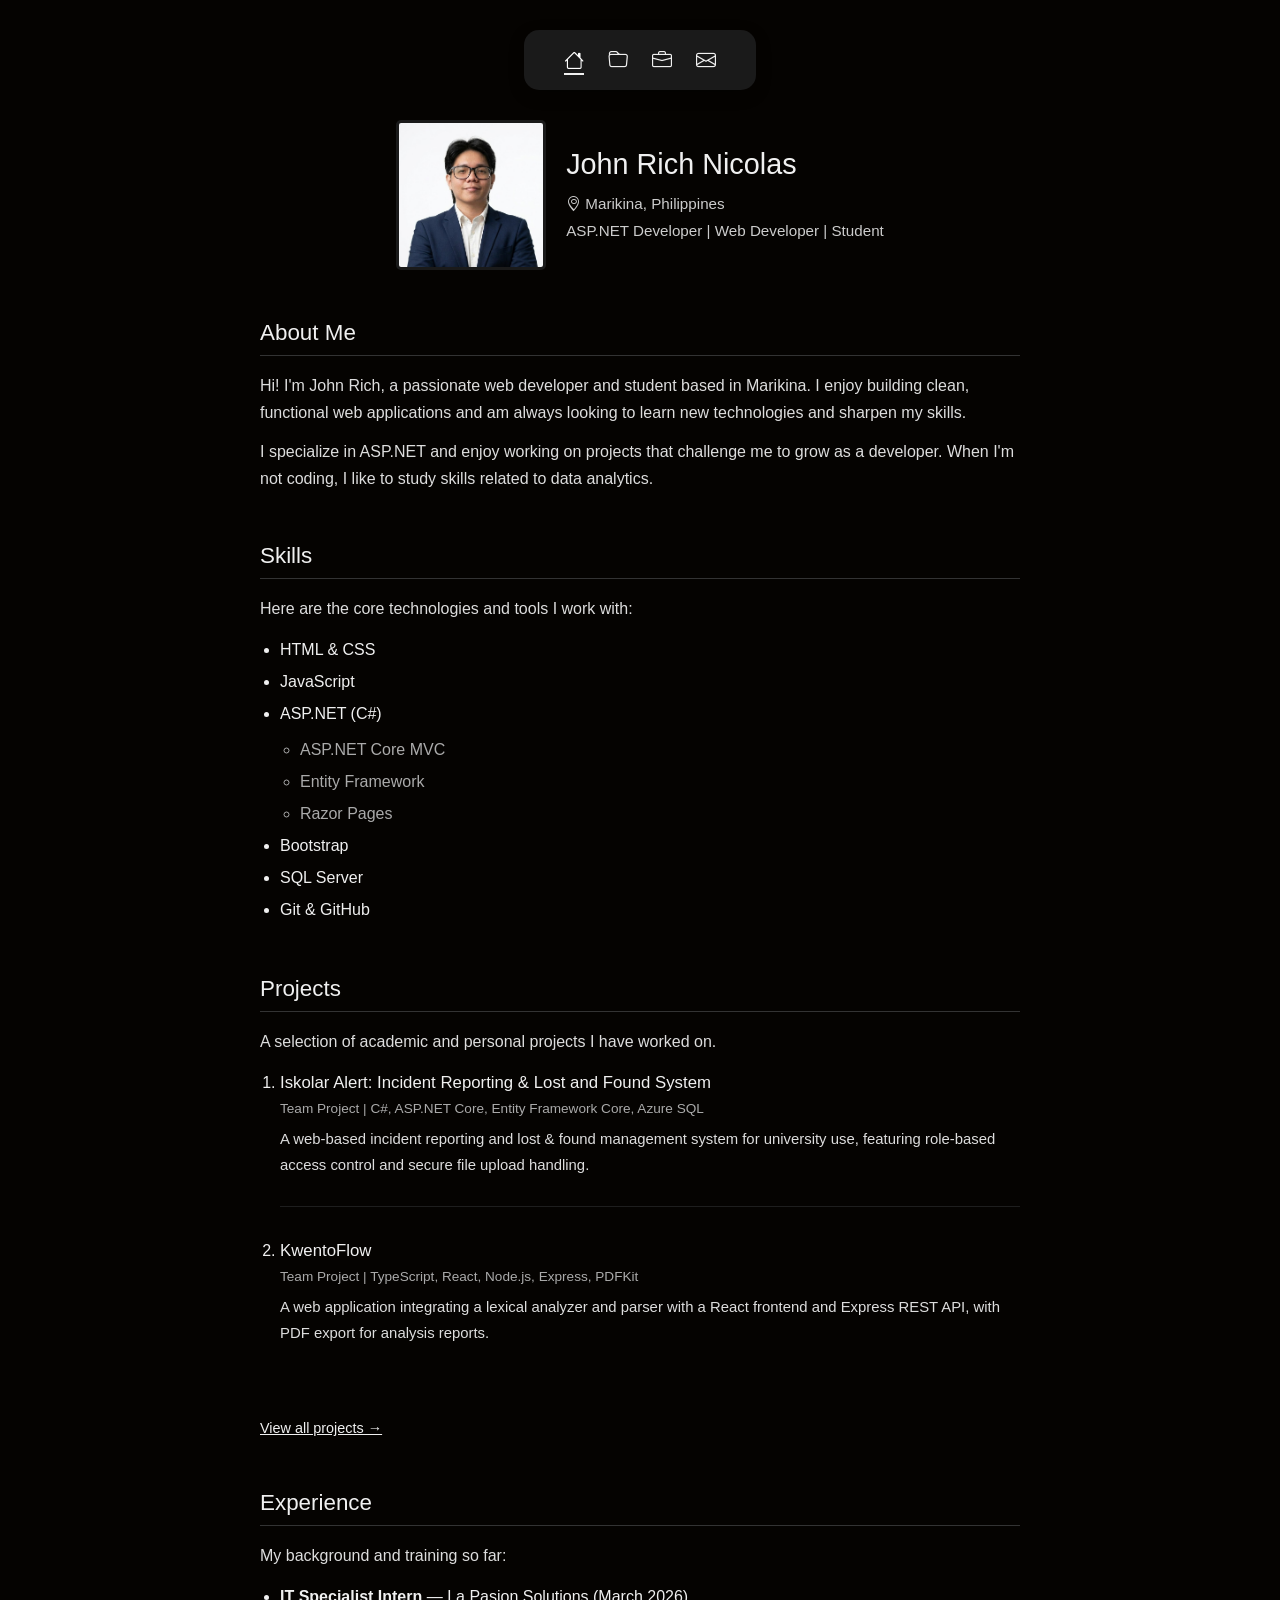
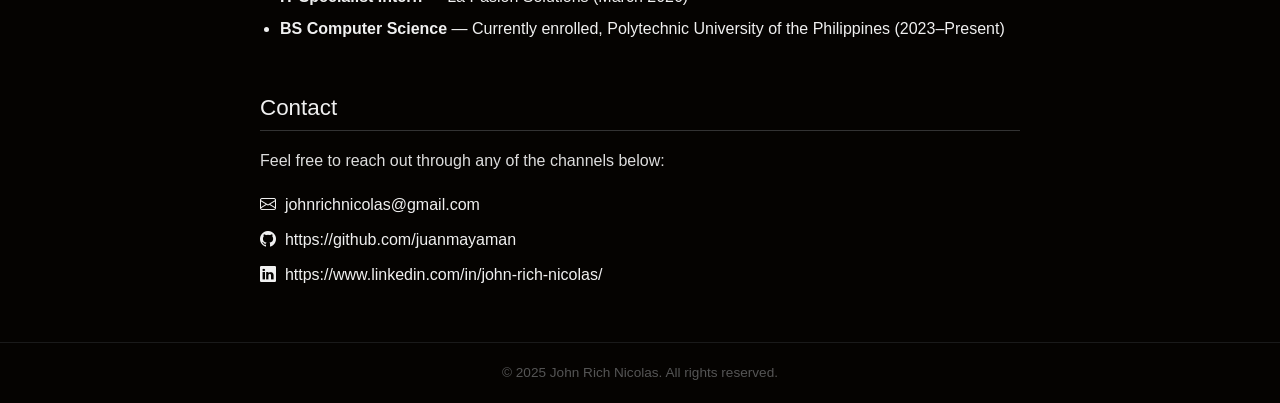
<file: index.html>
<!DOCTYPE html>
<html lang="en">
<head>
    <meta charset="UTF-8">
    <meta name="viewport" content="width=device-width, initial-scale=1.0">
    <link rel="stylesheet" href="https://cdn.jsdelivr.net/npm/bootstrap-icons@1.11.3/font/bootstrap-icons.css">
    <link href="https://cdn.jsdelivr.net/npm/bootstrap@5.3.2/dist/css/bootstrap.min.css" rel="stylesheet">
    <link rel="stylesheet" href="css/style.css">
    <title>John Rich Nicolas — Web Developer</title>
</head>
<body>

    <!-- Navigation -->
    <div class="nav-wrapper">
        <nav class="nav-pill">
            <ul>
                <li><a href="index.html" class="active" title="Home"><i class="bi bi-house"></i></a></li>
                <li><a href="projects.html" title="Projects"><i class="bi bi-folder"></i></a></li>
                <li><a href="index.html#exp" title="Experience"><i class="bi bi-briefcase"></i></a></li>
                <li><a href="index.html#contact" title="Contact"><i class="bi bi-envelope"></i></a></li>
            </ul>
        </nav>
    </div>

    <!-- Hero / Header -->
    <header id="home" class="hero">
        <img src="images/unnamed.jpg"
            alt="Profile Picture of John Rich Nicolas"
            class="hero-photo">

        <div class="hero-info">
            <h1>John Rich Nicolas</h1>
            <p><i class="bi bi-geo-alt"></i> Marikina, Philippines</p>
            <p>ASP.NET Developer | Web Developer | Student</p>
        </div>
    </header>

    <!-- Main Content -->
    <main>

        <!-- About Section -->
        <section id="about">
            <h2>About Me</h2>
            <p>
                Hi! I'm John Rich, a passionate web developer and student based in Marikina.
                I enjoy building clean, functional web applications and am always looking to
                learn new technologies and sharpen my skills.
            </p>
            <p>
                I specialize in ASP.NET and enjoy working on projects that challenge me to grow
                as a developer. When I'm not coding, I like to study skills related to data analytics.
            </p>
        </section>

        <!-- Skills Section — unordered list (ul) with nested list -->
        <section id="skills">
            <h2>Skills</h2>
            <p>Here are the core technologies and tools I work with:</p>

            <ul>
                <li>HTML &amp; CSS</li>
                <li>JavaScript</li>
                <li>
                    ASP.NET (C#)
                    <!-- Nested list -->
                    <ul>
                        <li>ASP.NET Core MVC</li>
                        <li>Entity Framework</li>
                        <li>Razor Pages</li>
                    </ul>
                </li>
                <li>Bootstrap</li>
                <li>SQL Server</li>
                <li>Git &amp; GitHub</li>
            </ul>
        </section>

        <!-- Projects Preview Section — links to projects.html -->
        <section id="projects">
            <h2>Projects</h2>
            <p>A selection of academic and personal projects I have worked on.</p>

            <ol>
                <li class="project-item">
                    <h3>Iskolar Alert: Incident Reporting &amp; Lost and Found System</h3>
                    <p class="project-meta">Team Project | C#, ASP.NET Core, Entity Framework Core, Azure SQL</p>
                    <p class="project-desc">
                        A web-based incident reporting and lost &amp; found management system for university use,
                        featuring role-based access control and secure file upload handling.
                    </p>
                </li>
                <li class="project-item">
                    <h3>KwentoFlow</h3>
                    <p class="project-meta">Team Project | TypeScript, React, Node.js, Express, PDFKit</p>
                    <p class="project-desc">
                        A web application integrating a lexical analyzer and parser with a React frontend
                        and Express REST API, with PDF export for analysis reports.
                    </p>
                </li>
            </ol>

            <a href="projects.html" class="view-all-link">View all projects →</a>
        </section>

        <!-- Experience Section -->
        <section id="exp">
            <h2>Experience</h2>
            <p>My background and training so far:</p>

            <ul>
                <li>
                    <strong>IT Specialist Intern</strong> — La Pasion Solutions (March 2026)
                </li>
                <li>
                    <strong>BS Computer Science</strong> — Currently enrolled,
                    Polytechnic University of the Philippines (2023–Present)
                </li>
            </ul>
        </section>

        <!-- Contact Section -->
        <section id="contact">
            <h2>Contact</h2>
            <p>Feel free to reach out through any of the channels below:</p>

            <ul class="contact-list">
                <li><i class="bi bi-envelope"></i> &nbsp;johnrichnicolas@gmail.com</li>
                <li><i class="bi bi-github"></i> &nbsp;https://github.com/juanmayaman</li>
                <li><i class="bi bi-linkedin"></i> &nbsp;https://www.linkedin.com/in/john-rich-nicolas/</li>
            </ul>
        </section>

    </main>

    <!-- Footer -->
    <footer>
        <p>&copy; 2025 John Rich Nicolas. All rights reserved.</p>
    </footer>

</body>
</html>
</file>
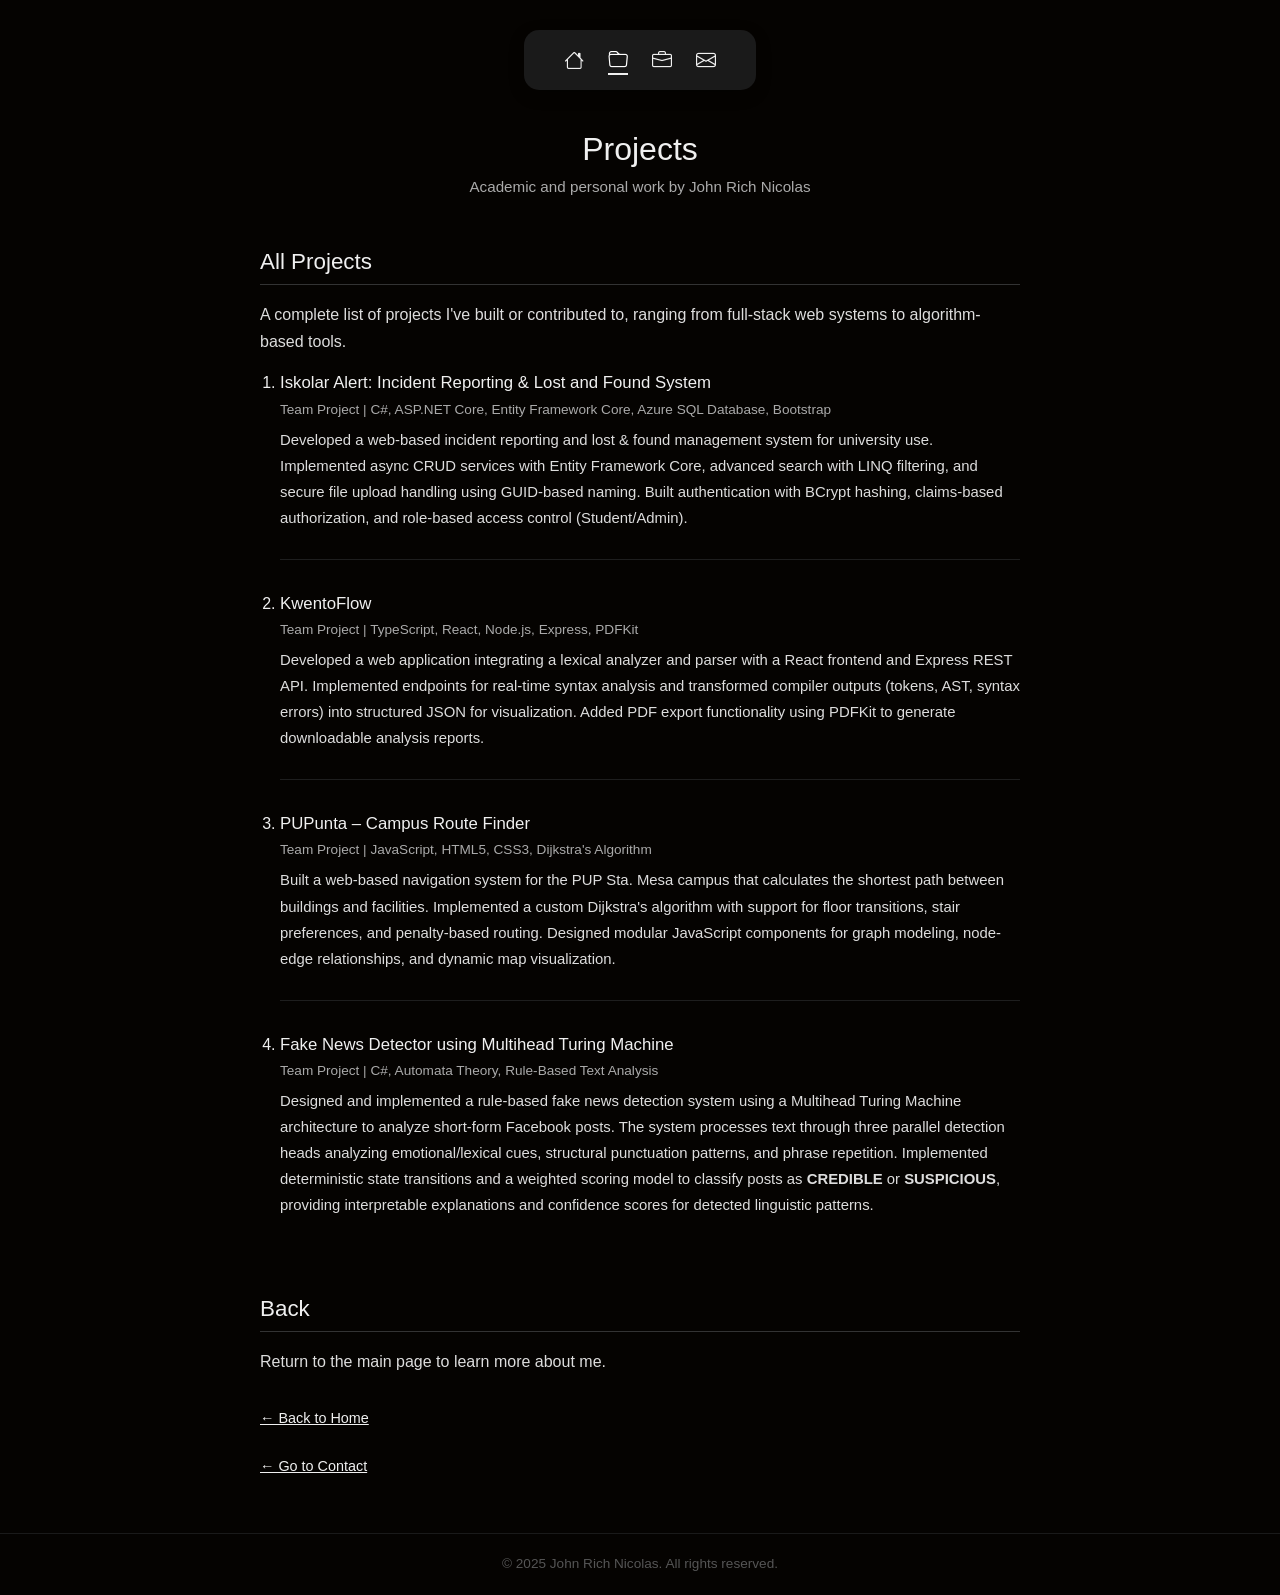
<file: projects.html>
<!DOCTYPE html>
<html lang="en">
<head>
    <meta charset="UTF-8">
    <meta name="viewport" content="width=device-width, initial-scale=1.0">
    <link rel="stylesheet" href="https://cdn.jsdelivr.net/npm/bootstrap-icons@1.11.3/font/bootstrap-icons.css">
    <link href="https://cdn.jsdelivr.net/npm/bootstrap@5.3.2/dist/css/bootstrap.min.css" rel="stylesheet">
    <link rel="stylesheet" href="css/style.css">
    <title>Projects — John Rich Nicolas</title>
</head>
<body>

    <!-- Navigation -->
    <div class="nav-wrapper">
        <nav class="nav-pill">
            <ul>
                <li><a href="index.html" title="Home"><i class="bi bi-house"></i></a></li>
                <li><a href="projects.html" class="active" title="Projects"><i class="bi bi-folder"></i></a></li>
                <li><a href="index.html#exp" title="Experience"><i class="bi bi-briefcase"></i></a></li>
                <li><a href="index.html#contact" title="Contact"><i class="bi bi-envelope"></i></a></li>
            </ul>
        </nav>
    </div>

    <!-- Page Header -->
    <div class="page-header">
        <h1>Projects</h1>
        <p>Academic and personal work by John Rich Nicolas</p>
    </div>

    <!-- Main Content -->
    <main>

        <section id="all-projects">
            <h2>All Projects</h2>
            <p>
                A complete list of projects I've built or contributed to, ranging from full-stack
                web systems to algorithm-based tools.
            </p>

            <ol>
                <li class="project-item">
                    <h3>Iskolar Alert: Incident Reporting &amp; Lost and Found System</h3>
                    <p class="project-meta">
                        Team Project | C#, ASP.NET Core, Entity Framework Core, Azure SQL Database, Bootstrap
                    </p>
                    <p class="project-desc">
                        Developed a web-based incident reporting and lost &amp; found management system for university use.
                        Implemented async CRUD services with Entity Framework Core, advanced search with LINQ filtering,
                        and secure file upload handling using GUID-based naming. Built authentication with BCrypt hashing,
                        claims-based authorization, and role-based access control (Student/Admin).
                    </p>
                </li>

                <li class="project-item">
                    <h3>KwentoFlow</h3>
                    <p class="project-meta">
                        Team Project | TypeScript, React, Node.js, Express, PDFKit
                    </p>
                    <p class="project-desc">
                        Developed a web application integrating a lexical analyzer and parser with a React frontend and
                        Express REST API. Implemented endpoints for real-time syntax analysis and transformed compiler
                        outputs (tokens, AST, syntax errors) into structured JSON for visualization. Added PDF export
                        functionality using PDFKit to generate downloadable analysis reports.
                    </p>
                </li>

                <li class="project-item">
                    <h3>PUPunta – Campus Route Finder</h3>
                    <p class="project-meta">
                        Team Project | JavaScript, HTML5, CSS3, Dijkstra's Algorithm
                    </p>
                    <p class="project-desc">
                        Built a web-based navigation system for the PUP Sta. Mesa campus that calculates the shortest
                        path between buildings and facilities. Implemented a custom Dijkstra's algorithm with support
                        for floor transitions, stair preferences, and penalty-based routing. Designed modular JavaScript
                        components for graph modeling, node-edge relationships, and dynamic map visualization.
                    </p>
                </li>

                <li class="project-item">
                    <h3>Fake News Detector using Multihead Turing Machine</h3>
                    <p class="project-meta">
                        Team Project | C#, Automata Theory, Rule-Based Text Analysis
                    </p>
                    <p class="project-desc">
                        Designed and implemented a rule-based fake news detection system using a Multihead Turing Machine
                        architecture to analyze short-form Facebook posts. The system processes text through three
                        parallel detection heads analyzing emotional/lexical cues, structural punctuation patterns,
                        and phrase repetition. Implemented deterministic state transitions and a weighted scoring model
                        to classify posts as <strong>CREDIBLE</strong> or <strong>SUSPICIOUS</strong>, providing interpretable
                        explanations and confidence scores for detected linguistic patterns.
                    </p>
                </li>
            </ol>
        </section>

        <!-- Back link -->
        <section id="back">
            <h2>Back</h2>
            <p>Return to the main page to learn more about me.</p>
            <ul class="contact-list">
                <li><a href="index.html" class="view-all-link">← Back to Home</a></li>
                <li><a href="index.html#contact" class="view-all-link">← Go to Contact</a></li>
            </ul>
        </section>

    </main>

    <!-- Footer -->
    <footer>
        <p>&copy; 2025 John Rich Nicolas. All rights reserved.</p>
    </footer>

</body>
</html>
</file>
<file: css/style.css>
/* =========================================
   style.css — John Rich Nicolas Portfolio
   ========================================= */

/* ---------- Base & Reset ---------- */
* {
    box-sizing: border-box;
    margin: 0;
    padding: 0;
}

body {
    font-family: Poppins, sans-serif;
    background: #050301;
    color: #f0f0f0;
}

/* ---------- Navigation ---------- */
.nav-wrapper {
    display: flex;
    justify-content: center;
    margin-top: 30px;
    margin-bottom: 20px;
}

.nav-pill {
    display: flex;
    justify-content: center;
    align-items: center;
    background-color: #1a1a1a;
    padding: 10px 40px;
    border-radius: 15px;
    box-shadow: 0 5px 15px rgba(0, 0, 0, 0.3);
}

.nav-pill ul {
    display: flex;
    gap: 24px;
    list-style: none;
    margin: 0;
    padding: 0;
    align-items: center;
}

.nav-pill ul li a {
    color: #f0f0f0;
    font-size: 1.25rem;
    text-decoration: none;
    transition: color 0.2s;
}

.nav-pill ul li a:hover {
    color: #aaaaaa;
}

/* Active page highlight */
.nav-pill ul li a.active {
    color: #ffffff;
    border-bottom: 2px solid #f0f0f0;
    padding-bottom: 2px;
}

/* Text nav links (used alongside icon links) */
.nav-text-link {
    font-size: 0.85rem;
    color: #f0f0f0;
    text-decoration: none;
    letter-spacing: 0.03em;
    transition: color 0.2s;
}

.nav-text-link:hover {
    color: #aaaaaa;
}

.nav-text-link.active {
    border-bottom: 2px solid #f0f0f0;
    padding-bottom: 2px;
}

/* ---------- Hero / Header ---------- */
.hero {
    display: flex;
    justify-content: center;
    align-items: center;
    gap: 20px;
    margin-top: 30px;
    padding: 0 20px;
}

.hero-photo {
    width: 150px;
    height: 150px;
    object-fit: cover;
    object-position: 20% 20%;
    border: 3px solid #1a1a1a;
    border-radius: 5px;
    flex-shrink: 0;
}

.hero-info {
    display: flex;
    flex-direction: column;
    gap: 4px;
}

.hero-info h1 {
    font-size: 1.8rem;
}

.hero-info p {
    margin: 0;
    color: #cccccc;
    font-size: 0.95rem;
}

/* ---------- Main Content ---------- */
main {
    max-width: 800px;
    margin: 50px auto;
    padding: 0 20px;
}

/* ---------- Sections ---------- */
section {
    margin-bottom: 50px;
}

section h2 {
    border-bottom: 1px solid #333333;
    padding-bottom: 8px;
    margin-bottom: 16px;
    font-size: 1.4rem;
}

section p {
    margin-bottom: 12px;
    line-height: 1.7;
    color: #dddddd;
}

/* ---------- Lists ---------- */
ul,
ol {
    padding-left: 20px;
}

ul li,
ol li {
    line-height: 2;
}

/* Nested list (e.g. ASP.NET sub-skills) */
ul ul {
    margin-top: 4px;
    color: #aaaaaa;
}

/* Contact list — no bullets */
.contact-list {
    list-style: none;
    padding: 0;
}

.contact-list li {
    line-height: 2.2;
}

/* ---------- Project Items ---------- */
.project-item {
    margin-bottom: 28px;
    padding-bottom: 28px;
    border-bottom: 1px solid #1e1e1e;
}

.project-item:last-child {
    border-bottom: none;
}

.project-item h3 {
    font-size: 1.05rem;
    margin-bottom: 4px;
}

.project-meta {
    color: #aaaaaa;
    font-size: 0.85rem;
    margin-bottom: 6px;
}

.project-desc {
    color: #dddddd;
    font-size: 0.93rem;
    line-height: 1.75;
    margin-bottom: 0;
}

/* Link to projects page */
.view-all-link {
    display: inline-block;
    margin-top: 16px;
    color: #f0f0f0;
    text-decoration: underline;
    font-size: 0.9rem;
    transition: color 0.2s;
}

.view-all-link:hover {
    color: #aaaaaa;
}

/* ---------- Page Header (projects.html) ---------- */
.page-header {
    text-align: center;
    margin-top: 40px;
    margin-bottom: 10px;
    padding: 0 20px;
}

.page-header h1 {
    font-size: 2rem;
    margin-bottom: 8px;
}

.page-header p {
    color: #aaaaaa;
    font-size: 0.95rem;
}

/* ---------- Footer ---------- */
footer {
    text-align: center;
    padding: 20px;
    border-top: 1px solid #1a1a1a;
    color: #555555;
    font-size: 0.85rem;
}

footer p {
    margin: 0;
}
</file>
